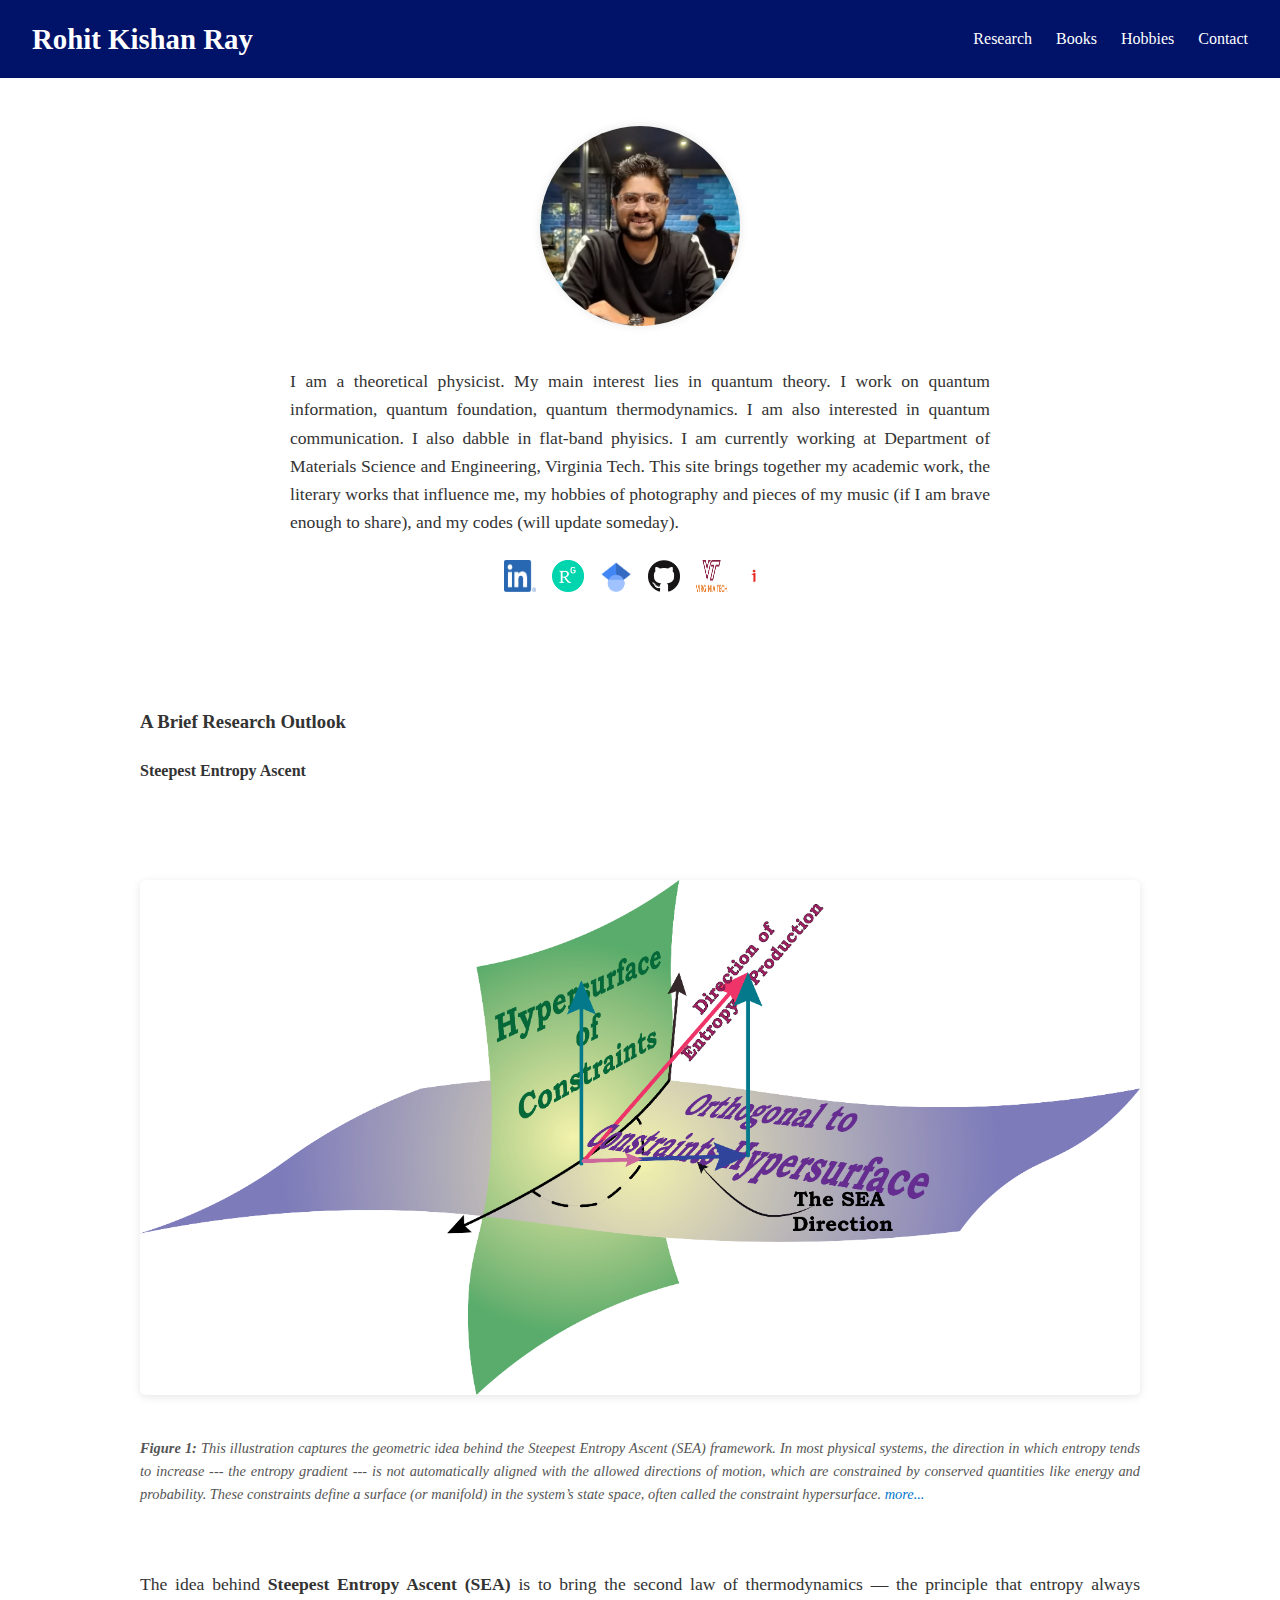
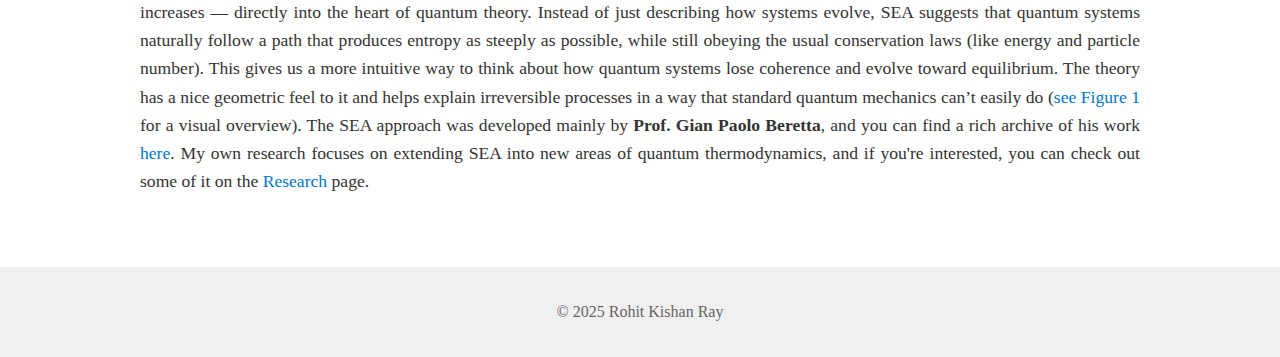
<file: index.html>
<!DOCTYPE html>
<html lang="en">
<head>
  <meta charset="UTF-8" />
  <meta name="viewport" content="width=device-width, initial-scale=1.0"/>
  <title>Rohit Kishan Ray</title>
  <link rel="stylesheet" href="style.css" />
  <link rel="icon" type="image/png" href="icons/favicon.png" />
</head>
<body>
  <header>
    <h1><a href="index.html" class="site-title">Rohit Kishan Ray</a></h1>
    <nav>
      <ul>
        <li><a href="research.html">Research</a></li>
        <li><a href="#books">Books</a></li>
        <li><a href="#hobbies">Hobbies</a></li>
        <li><a href="contact.html">Contact</a></li>
      </ul>
    </nav>
  </header>

  <section class="intro">
  <img src="img/profile.jpg" alt="Rohit's Photo" class="profile-pic" />
  <div class="intro-text">
    <p class="justified">I am a theoretical physicist. My main interest lies in quantum theory. I work on quantum information, quantum foundation,
      quantum thermodynamics. I am also interested in quantum communication. I also dabble in flat-band phyisics. I am currently working at Department of Materials Science and Engineering, Virginia Tech. 
        This site brings together my academic work, the literary works that influence me, my hobbies of photography and pieces of my music (if I am brave enough to share), and my codes (will update someday).</p>
    <div class="social-icons">
      <a href="https://www.linkedin.com/in/rohit-kishan-ray" target="_blank">
        <img src="icons/linkedin.png" alt="LinkedIn">
      </a>
      <a href="https://www.researchgate.net/profile/Rohit-Ray" target="_blank">
        <img src="icons/researchgate.png" alt="ResearchGate">
      </a>
      <a href="https://scholar.google.com/citations?user=PG4ufAsAAAAJ" target="_blank">
        <img src="icons/google-scholar.png" alt="Google Scholar">
      </a>
      <a href="https://github.com/rohitkishanray" target="_blank">
        <img src="icons/github.png" alt="GitHub">
      </a>
      <!-- <a href="https://inspirehep.net/authors/yourID" target="_blank"> -->
        <!-- <img src="icons/inspirehep.svg" alt="INSPIRE-HEP"> -->
      <!-- </a> -->
      <a href="https://search.vt.edu/?p=22675087" target="_blank">
        <img src="icons/Vertical_VT_Full_Color_RGB.png" alt="VT">
      </a>
      <a href="https://pcs.ibs.re.kr/PCS_Peoplelist/PCS_Rohit.html" target="_blank">
        <img src="icons/IBS_logo.png" alt="PCS-IBS">
      </a>
    </div>
  </div>
</section>

<section class="intro-body">
<h3>
  A Brief Research Outlook
</h3>
  <div class="intro-text">
  <h4>
    Steepest Entropy Ascent
  </h4>
    <div class="content-block responsive">
      <figure class="responsive-figure" id="fig-geometry">
  <img src="img/Geometry.png" alt="A schematic for the geometry of SEA" class="responsive-figure img" />
  <figcaption class="justified">
  <strong>Figure 1:</strong> This illustration captures the geometric idea behind the Steepest Entropy Ascent (SEA) framework. In most physical systems, the direction in which entropy tends to increase --- the entropy gradient --- is not automatically aligned with the allowed directions of motion,
    which are constrained by conserved quantities like energy and probability. These constraints define a surface (or manifold) in the system’s state space, often called the constraint hypersurface.
    <a href="#" onclick="document.getElementById('fig1-more').style.display='block'; this.style.display='none'; return false;">more...</a>
    
    <span id="fig1-more" style="display: none;">

  SEA identifies the physically meaningful direction of evolution as the <i>projection of the entropy gradient onto the constraint hypersurface</i>. This projection represents the steepest possible increase in entropy that still respects all conservation laws. 
    The resulting direction --- lying in the tangent plane of the constraint surface — determines the system’s actual path of motion. Mathematically, this projected gradient gives rise to the SEA equation of motion, which governs dissipative, irreversible, yet thermodynamically consistent quantum dynamics.
<!-- </figcaption> -->
</figcaption>
</figure>
      </div>
<p class="justified">
  The idea behind <strong>Steepest Entropy Ascent (SEA)</strong> is to bring the second law of thermodynamics — the principle that entropy always increases — directly into the heart of quantum theory. Instead of just describing how systems evolve,
  SEA suggests that quantum systems naturally follow a path that produces entropy as steeply as possible, while still obeying the usual conservation laws (like energy and particle number).

  This gives us a more intuitive way to think about how quantum systems lose coherence and evolve toward equilibrium. The theory has a nice geometric feel to it and helps explain irreversible processes in a way that standard quantum mechanics can’t easily do
  (<a href="#fig-geometry">see Figure 1</a> for a visual overview).

  The SEA approach was developed mainly by <strong>Prof. Gian Paolo Beretta</strong>, and you can find a rich archive of his work <a href="https://gianpaolo-beretta.unibs.it/" target="_blank">here</a>. 
  My own research focuses on extending SEA into new areas of quantum thermodynamics, and if you're interested, you can check out some of it on the <a href="research.html">Research</a> page.
</p>

  </div>
  
</section>
<!--   <main>
    <section id="research">
      <h2>Research</h2>
      <p>Details about my papers, presentations, and projects will go here.</p>
    </section>

    <section id="photography">
      <h2>Photography</h2>
      <p>A selection of my favorite shots, travel moments, and more.</p>
    </section>

    <section id="books">
      <h2>Book Suggestions</h2>
      <p>Books I love and recommend.</p>
    </section>

    <section id="contact">
      <h2>Contact</h2>
      <p>You can reach me via email or connect on the platforms listed above.</p>
    </section>
  </main> -->

  <footer>
    <p>&copy; 2025 Rohit Kishan Ray</p>
  </footer>
</body>
</html>
</file>
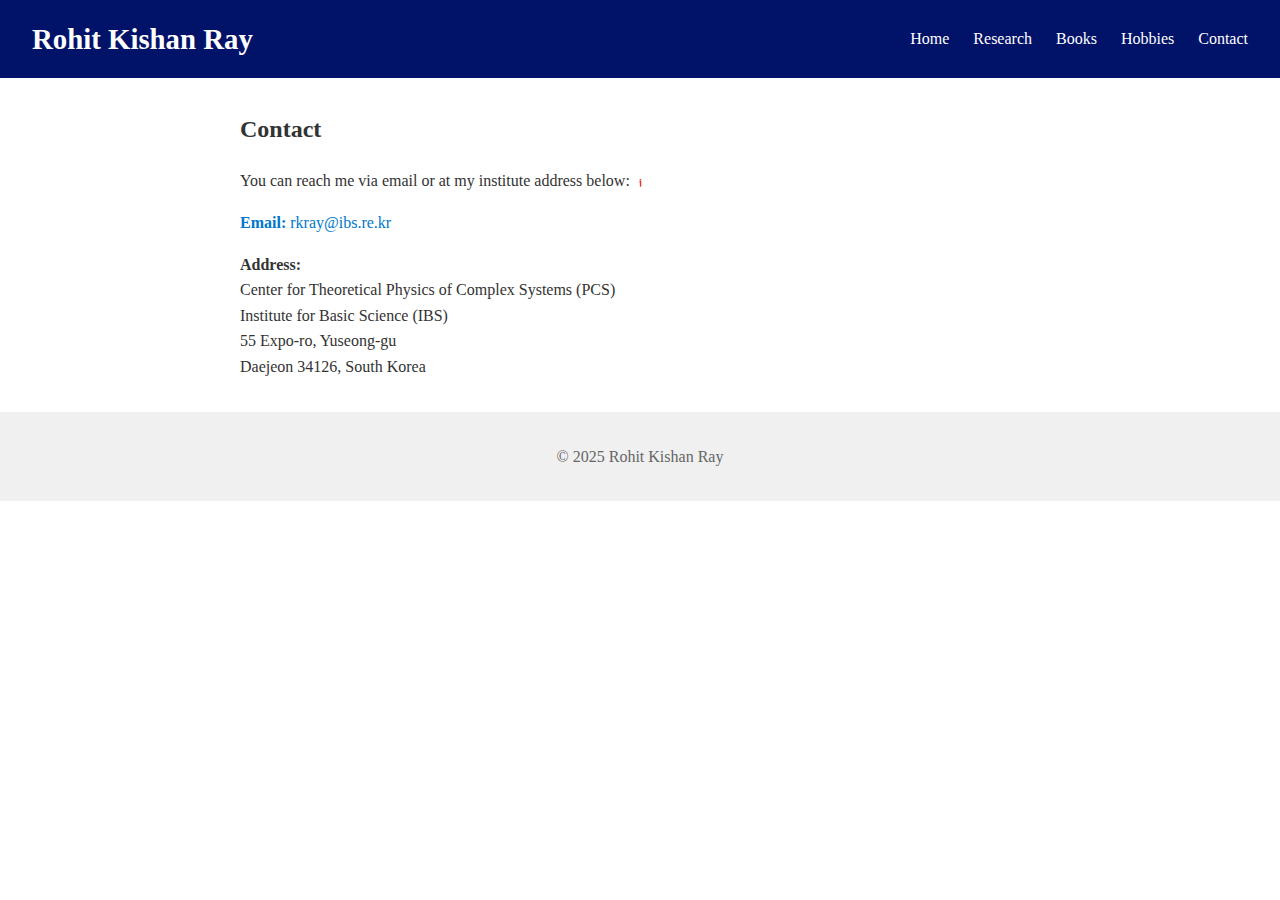
<file: contact.html>
<!DOCTYPE html>
<html lang="en">
<head>
  <meta charset="UTF-8" />
  <meta name="viewport" content="width=device-width, initial-scale=1.0"/>
    <title>Contact</title>
  <link rel="stylesheet" href="style.css" />
</head>
<body>
  <header>
<!--     <h1>Rohit Kishan Ray</h1> -->
    <h1><a href="index.html" class="site-title">Rohit Kishan Ray</a></h1>
    <nav>
      <ul>
        <li><a href="index.html">Home</a></li>
        <li><a href="research.html">Research</a></li>
        <li><a href="index.html#books">Books</a></li>
        <li><a href="index.html#hobbies">Hobbies</a></li>
        <li><a href="contact.html">Contact</a></li>
      </ul>
    </nav>
  </header>

  <main class="contact-page">
    <h2>Contact</h2>
    <p>You can reach me via email or at my institute address below: 
     <a href="https://pcs.ibs.re.kr/PCS_Peoplelist/PCS_Rohit.html" target="_blank">
        <img src="icons/IBS_logo.png" alt="PCS-IBS" class="inline-icon">
    </p>

    <p><strong>Email:</strong> <a href="mailto:rkray@ibs.re.kr">rkray@ibs.re.kr</a></p>

    <p><strong>Address:</strong><br />
      Center for Theoretical Physics of Complex Systems (PCS)<br />
      Institute for Basic Science (IBS)<br />
      55 Expo-ro, Yuseong-gu<br />
      Daejeon 34126, South Korea
    </p>
  </main>

  <footer>
    <p>&copy; 2025 Rohit Kishan Ray</p>
  </footer>
</body>
</html>
</file>
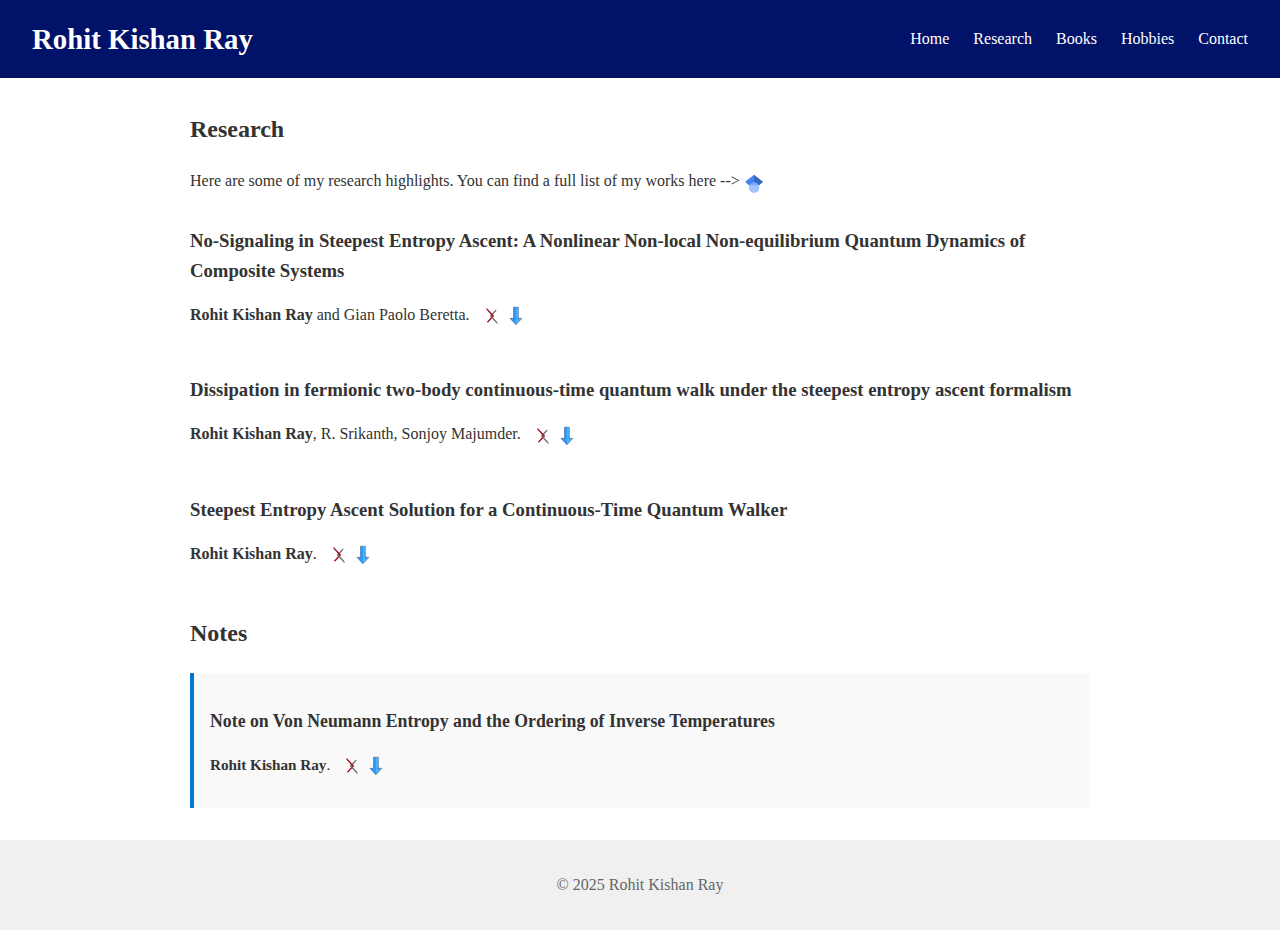
<file: research.html>
<!DOCTYPE html>
<html lang="en">
<head>
  <meta charset="UTF-8" />
  <meta name="viewport" content="width=device-width, initial-scale=1.0"/>
  <title>Research </title>
  <link rel="stylesheet" href="style.css" />
  <link rel="icon" type="image/png" href="icons/favicon.png" />
</head>
<body>
  <header>
    <h1><a href="index.html" class="site-title">Rohit Kishan Ray</a></h1>
    <nav>
      <ul>
        <li><a href="index.html">Home</a></li>
        <li><a href="research.html">Research</a></li>
        <li><a href="index.html#books">Books</a></li>
        <li><a href="index.html#hobbies">Hobbies</a></li>
        <li><a href="contact.html">Contact</a></li>
      </ul>
    </nav>
  </header>

  <main class="research-page">
    <h2>Research</h2>
    <p>Here are some of my research highlights. You can find a full list of my works here --> 
      <a href="https://scholar.google.com/citations?user=PG4ufAsAAAAJ" target="_blank">
        <img src="icons/google-scholar.png" alt="Google Scholar" class="inline-icon">
      </a>
    </p>

    <div class="paper">
      <h3>No-Signaling in Steepest Entropy Ascent: A Nonlinear Non-local Non-equilibrium Quantum Dynamics of Composite Systems</h3>
      <p>
        <strong>Rohit Kishan Ray</strong> and Gian Paolo Beretta. 
          
        <span class="icon-links">
      <a href="https://arxiv.org/abs/2301.11548" target="_blank">
      <img src="icons/arxiv.png" alt="arXiv" class="inline-icon" />
<!--         <div class="download-link"> -->
    </a>
    <a href="pdfs/No-signaling quantum.pdf" download title="Download Paper">
      <img src="icons/download.svg" alt="Download PDF" class="inline-icon" />
<!--     </div> -->
    </a>
        </span>
      </p>
<!--       <iframe src="pdfs/No-signaling quantum.pdf" width="100%" height="500px"></iframe> -->
    </div>
    <div class="paper">
      <h3>Dissipation in fermionic two-body continuous-time quantum walk under the steepest entropy ascent formalism</h3>
      <p>
        <strong>Rohit Kishan Ray</strong>, R. Srikanth, Sonjoy Majumder. 
       <span class="icon-links">
        <a href="https://arxiv.org/abs/2501.18489" target="_blank">
      <img src="icons/arxiv.png" alt="arXiv" class="inline-icon" />
<!--         <div class="download-link"> -->
    </a>
    <a href="pdfs/Two-walker arXiv.pdf" download title="Download Paper">
      <img src="icons/download.svg" alt="Download PDF" class="inline-icon" />
<!--     </div> -->
    </a>
       </span>
      </p>
<!--       </p> -->
<!--       <iframe src="pdfs/Two-walker arXiv.pdf" width="100%" height="500px"></iframe> -->
    </div>
    
    <div class="paper">
      <h3>Steepest Entropy Ascent Solution for a Continuous-Time Quantum Walker</h3>
      <p>
        <strong>Rohit Kishan Ray</strong>. 
         <span class="icon-links">
      <a href="https://arxiv.org/abs/1907.04548" target="_blank">
      <img src="icons/arxiv.png" alt="arXiv" class="inline-icon" />
<!--       <div class="download-link"> -->
    </a>
    <a href="pdfs/PRE 2022 Paper.pdf" download title="Download Paper">
      <img src="icons/download.svg" alt="Download PDF" class="inline-icon" />
<!--     </div> -->
    </a>
         </span>
      </p>
<!--       <iframe src="pdfs/PRE 2022 Paper.pdf" width="100%" height="500px"></iframe> -->
    </div>
<section>
  <h2> Notes </h2>
  <div class="note">
      <h3>Note on Von Neumann Entropy and the Ordering of Inverse Temperatures</h3>
      <p>
        <strong>Rohit Kishan Ray</strong>. 
         <span class="icon-links">
      <a href="https://arxiv.org/abs/2503.18953" target="_blank">
      <img src="icons/arxiv.png" alt="arXiv" class="inline-icon" />
<!--           <div class="download-link"> -->
    </a>
    <a href="pdfs/Note-von-Neumann.pdf" download title="Download Paper">
      <img src="icons/download.svg" alt="Download PDF" class="inline-icon" />
<!--     </div> -->
    </a>
         </span>
      </p>
<!--       <iframe src="pdfs/Note-von-Neumann.pdf" width="100%" height="500px"></iframe> -->
  </div>
</section>

  </main>

  <footer>
    <p>&copy; 2025 Rohit Kishan Ray</p>
  </footer>
</body>
</html>
</file>
<file: style.css>
body {
  font-family: "Bookman Old Style";
/*   font-family: 'Segoe UI', sans-serif; */
  margin: 0;
  padding: 0;
  line-height: 1.6;
  color: #333;
  background-color: #fff;
}

.justified {
  text-align: justify;
}

header {
  background: #011269;
  color: #fff;
  padding: 1rem 2rem;
  display: flex;
  justify-content: space-between;
  align-items: center;
  flex-wrap: wrap;
}

header h1 {
  margin: 0;
  font-size: 1.8rem;
}

nav ul {
  list-style: none;
  margin: 0;
  padding: 0;
  display: flex;
  gap: 1.5rem;
}

nav ul li a {
  color: #fff;
  text-decoration: none;
  font-weight: 500;
}

nav ul li a:hover {
  text-decoration: underline;
}
a {
  color: #0077cc;
  text-decoration: none;
}

a:hover {
  text-decoration: underline;
}
.intro {
  text-align: center;
  padding: 3rem 2rem;
  max-width: 700px;
  margin: 0 auto;
}
.intro-body {
  text-align: justified;
  padding: 3rem 2rem;
  max-width: 1000px;
  margin: 0 auto;
}

.profile-pic {
  width: 200px;
  height: 200px;
  border-radius: 50%;
  object-fit: cover;
  margin-bottom: 1rem;
  box-shadow: 0 0 10px rgba(0,0,0,0.1);
}

.intro-text p {
  font-size: 1.1rem;
  margin-bottom: 1.5rem;
}

.social-icons {
  display: flex;
  justify-content: center;
  align-items: center;
  flex-wrap: wrap;
  gap: 16px;
  padding: 0;
  margin: 0;
}

.social-icons a {
  display: inline-block;
  line-height: 0;
  text-decoration: none;
}

.social-icons img {
  width: 32px;
  height: 32px;
  margin: 0;
  vertical-align: middle;
/*   transition: transform 0.2s ease; */
}

.social-icons img:hover {
  transform: scale(1.15);
}

footer {
  text-align: center;
  padding: 1rem;
  background: #f0f0f0;
  color: #666;
}
.contact-page {
  max-width: 800px;
  margin: 2rem auto;
  padding: 0 2rem;
}
.research-page {
  max-width: 900px;
  margin: 2rem auto;
  padding: 0 2rem;
}

.inline-icon {
  height: 20px;
  width: auto;
  vertical-align: middle;
  margin-left: 10px;
}
.inline-icon:first-child {
  margin-left: 0;
}
.icon-links {
  display: inline-block;
  margin-left: 8px;
}

.paper {
  margin-top: 2rem;
  margin-bottom: 3rem;
}

.paper h3 {
  margin-bottom: 0.3rem;
}

.paper iframe {
  border: 1px solid #ccc;
  border-radius: 4px;
}

.note {
  background-color: #f9f9f9;
  border-left: 4px solid #0077cc;
  padding: 1rem;
  margin-top: 1rem;
  font-size: 0.95rem;
}

.download-link {
  margin-top: 0.5rem;
}

.download-link img {
  width: 28px;
  height: 28px;
  cursor: pointer;
  transition: transform 0.2s ease;
}

.download-link img:hover {
  transform: scale(1.2);
}

.site-title {
  color: white;
  text-decoration: none;
}

.site-title:hover {
  text-decoration: underline;
}

/* Default: stacked layout (for mobile) */
.responsive {
  display: flex;
  flex-direction: column;
  align-items: center;
  margin: 2rem 0;
  gap: 1rem;
  text-align: center;
}

img.content-image {
  max-width: 100%;
  height: auto;
  border-radius: 8px;
  box-shadow: 0 2px 8px rgba(0,0,0,0.1);
  display: block;
  margin: 0 auto;
}

.responsive .text-box {
  width: 100%;
  max-width: 700px;
}
.responsive-figure figcaption {
  margin-top: 0.6rem;
  font-size: 0.9rem;
  color: #555;
  font-style: italic;
}

/* Desktop: side-by-side layout */
@media (min-width: 768px) {
  .responsive {
    flex-direction: row;
    text-align: justified;
    align-items: flex-start;
  }

  img.content-image {
    max-width: 100%;
    width: 700px;
    height: auto;
    display: block;
    margin: 0 auto;
  }

  .responsive .text-box {
    flex: 1;
  }
  .responsive-figure {
  display: flex;
  flex-direction: column;
  align-items: center;
  margin: 2rem 0;
  text-align: center;
}

.responsive-figure img {
  max-width: 100%;
  height: auto;
  border-radius: 6px;
  box-shadow: 0 2px 8px rgba(0,0,0,0.1);
}

.responsive-figure figcaption {
  margin-top: 0.6rem;
  font-size: 0.9rem;
  color: #555;
  font-style: italic;
}

}
</file>
